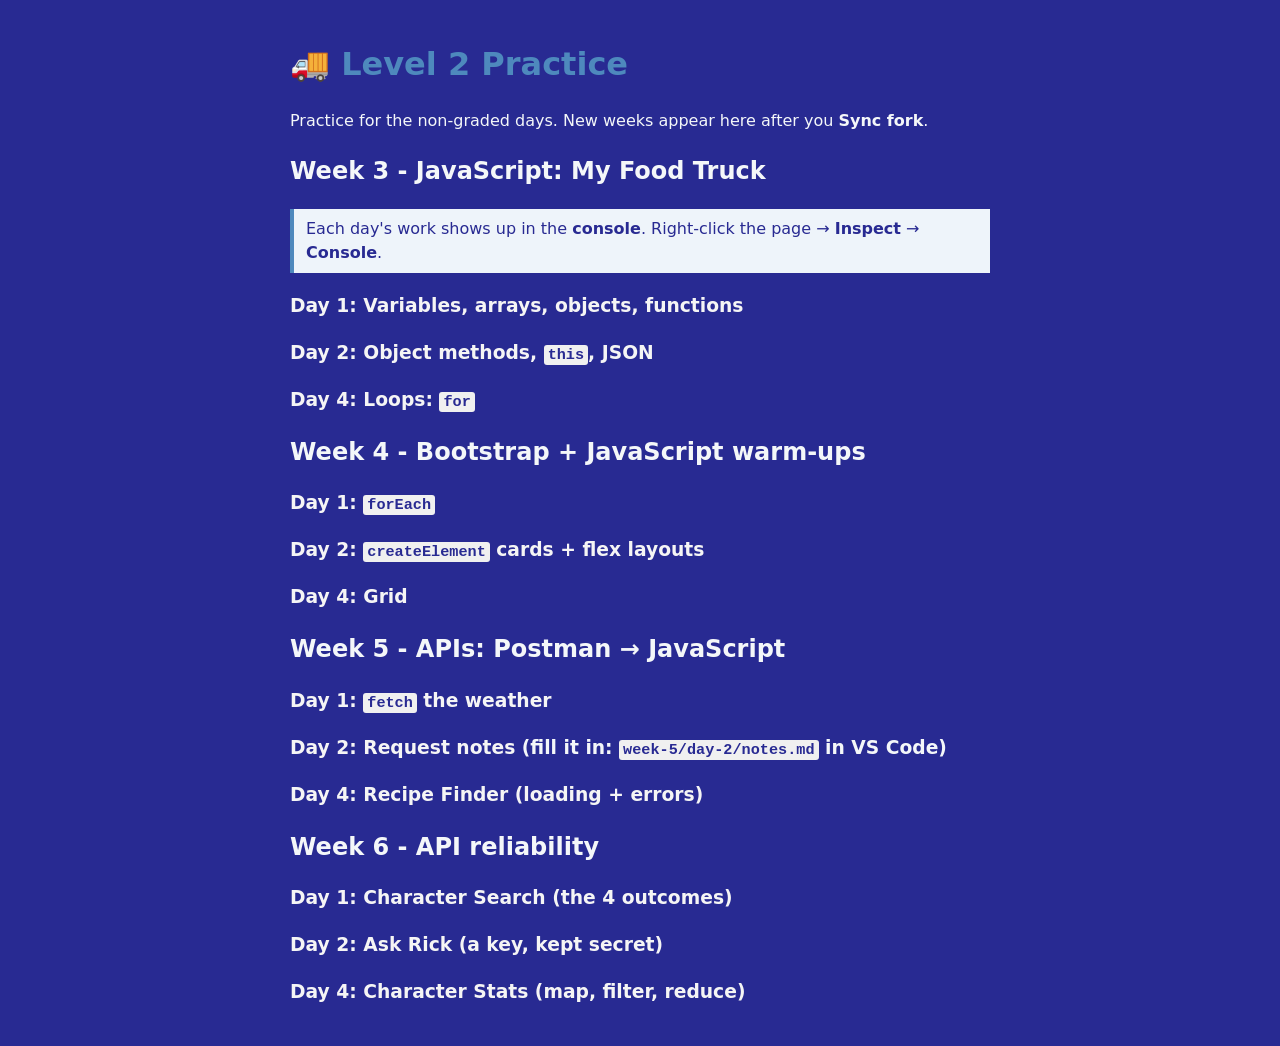
<file: index.html>
<!DOCTYPE html>
<html lang="en">
<head>
  <meta charset="UTF-8">
  <meta name="viewport" content="width=device-width, initial-scale=1.0">
  <title>Level 2 Practice</title>
  <link rel="stylesheet" href="style.css">
</head>
<body>
  <h1>🚚 Level 2 Practice</h1>
  <p>Practice for the non-graded days. New weeks appear here after you <strong>Sync fork</strong>.</p>

  <h2>Week 3 - JavaScript: My Food Truck</h2>
  <p class="tip">Each day's work shows up in the <strong>console</strong>.
    Right-click the page → <strong>Inspect</strong> → <strong>Console</strong>.</p>

  <h3><a href="week-3/day-1/index.html">Day 1: Variables, arrays, objects, functions</a></h3>
 

  <h3><a href="week-3/day-2/index.html">Day 2: Object methods, <code>this</code>, JSON</a></h3>
  
  <h3><a href="week-3/day-4/index.html">Day 4: Loops: <code>for</code></a></h3>

  <h2>Week 4 - Bootstrap + JavaScript warm-ups</h2>

  <h3><a href="week-4/day-1/index.html">Day 1: <code>forEach</code></a></h3>

  <h3><a href="week-4/day-2/index.html">Day 2: <code>createElement</code> cards + flex layouts</a></h3>

  <h3><a href="week-4/day-4/index.html">Day 4: Grid</a></h3>

  <h2>Week 5 - APIs: Postman → JavaScript</h2>

  <h3><a href="week-5/day-1/index.html">Day 1: <code>fetch</code> the weather</a></h3>

  <h3><a href="https://github.com/JenniferT9462/level-2-practice/blob/main/week-5/day-2/notes.md">Day 2: Request notes</a> (fill it in: <code>week-5/day-2/notes.md</code> in VS Code)</h3>

  <h3><a href="week-5/day-4/index.html">Day 4: Recipe Finder (loading + errors)</a></h3>

  <h2>Week 6 - API reliability</h2>

  <h3><a href="week-6/day-1/index.html">Day 1: Character Search (the 4 outcomes)</a></h3>

  <h3><a href="week-6/day-2/index.html">Day 2: Ask Rick (a key, kept secret)</a></h3>

  <h3><a href="week-6/day-4/index.html">Day 4: Character Stats (map, filter, reduce)</a></h3>

  <!-- <h2>Week 7 - Apps people use</h2>

  <h3><a href="week-7/day-1/index.html">Days 1–2: Recipe Picker (inputs + localStorage)</a></h3>

  <h3><a href="week-7/day-4/index.html">Day 4: Recipe Cards (Tailwind)</a></h3> --> 

</body>
</html>
</file>
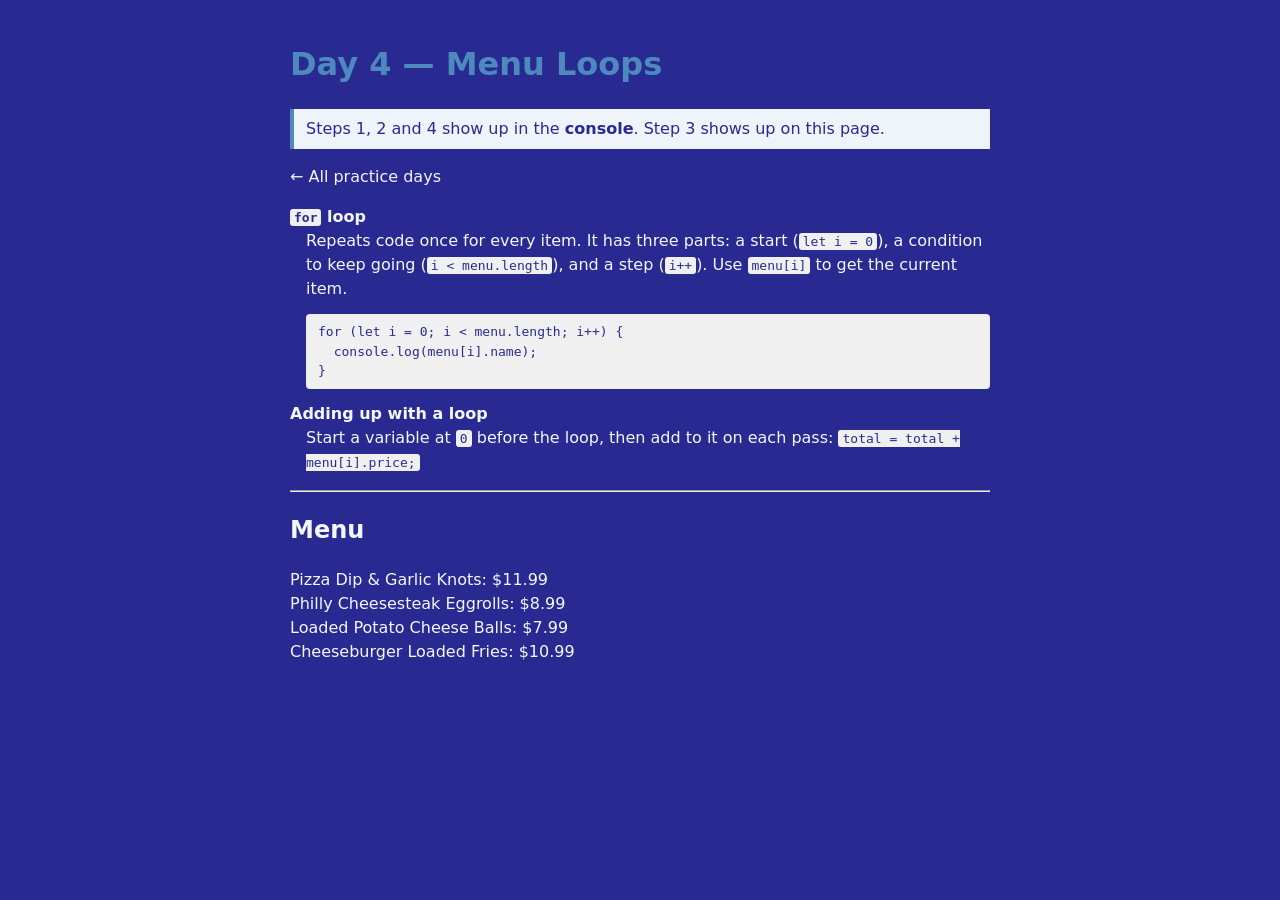
<file: week-3/day-4/index.html>
<!doctype html>
<html lang="en">
  <head>
    <meta charset="UTF-8" />
    <meta name="viewport" content="width=device-width, initial-scale=1.0" />
    <title>Day 4 — Menu Loops</title>
    <link rel="stylesheet" href="../../style.css" />
    <style>
      #menu-text { white-space: pre-line; } /* each item on its own line */
    </style>
  </head>
  <body>
    <h1>Day 4 — Menu Loops</h1>
    <p class="tip">
      Steps 1, 2 and 4 show up in the <strong>console</strong>. Step 3 shows up
      on this page.
    </p>
    <p><a href="../../index.html">← All practice days</a></p>
    <dl>
      <dt><code>for</code> loop</dt>
      <dd>
        Repeats code once for every item. It has three parts: a start (<code
          >let i = 0</code
        >), a condition to keep going (<code>i &lt; menu.length</code>), and a
        step (<code>i++</code>). Use <code>menu[i]</code> to get the current
        item.
        <pre><code>for (let i = 0; i &lt; menu.length; i++) {
  console.log(menu[i].name);
}</code></pre>
      </dd>

      <dt>Adding up with a loop</dt>
      <dd>
        Start a variable at <code>0</code> before the loop, then add to it on
        each pass: <code>total = total + menu[i].price;</code>
      </dd>
    </dl>


    <hr>
    <h2>Menu</h2>
    <p id="menu-text"></p>

    <script src="script.js"></script>
  </body>
</html>
</file>
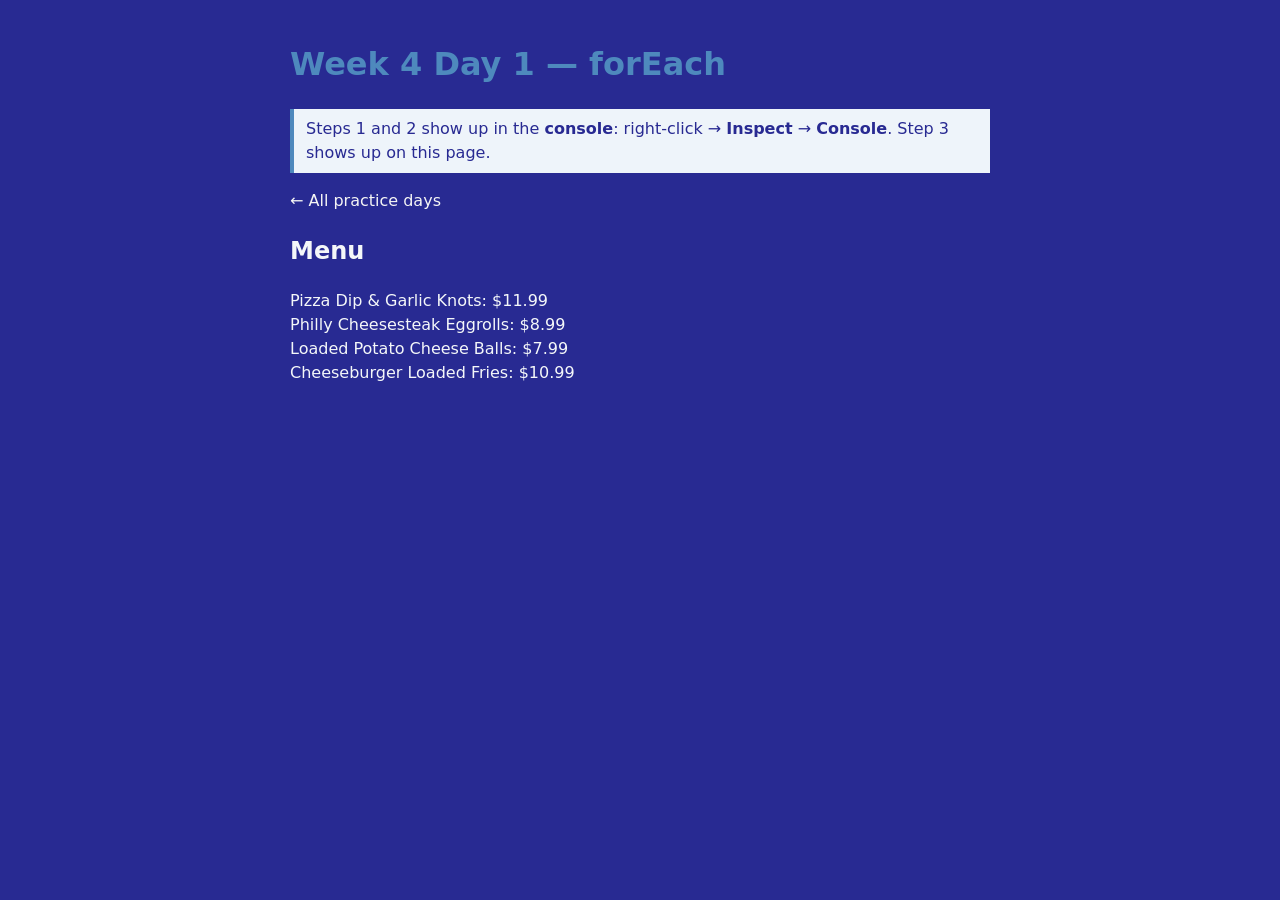
<file: week-4/day-1/index.html>
<!DOCTYPE html>
<html lang="en">
<head>
  <meta charset="UTF-8">
  <meta name="viewport" content="width=device-width, initial-scale=1.0">
  <title>Week 4 Day 1 — forEach</title>
  <link rel="stylesheet" href="../../style.css">
  <style>
    #menu-text { white-space: pre-line; } /* each item on its own line */
  </style>
</head>
<body>
  <h1>Week 4 Day 1 — forEach</h1>
  <p class="tip">Steps 1 and 2 show up in the <strong>console</strong>: right-click → <strong>Inspect</strong> → <strong>Console</strong>. Step 3 shows up on this page.</p>
  <p><a href="../../index.html">← All practice days</a></p>

  <h2>Menu</h2>
  <p id="menu-text"></p>

  <script src="script.js"></script>
</body>
</html>
</file>
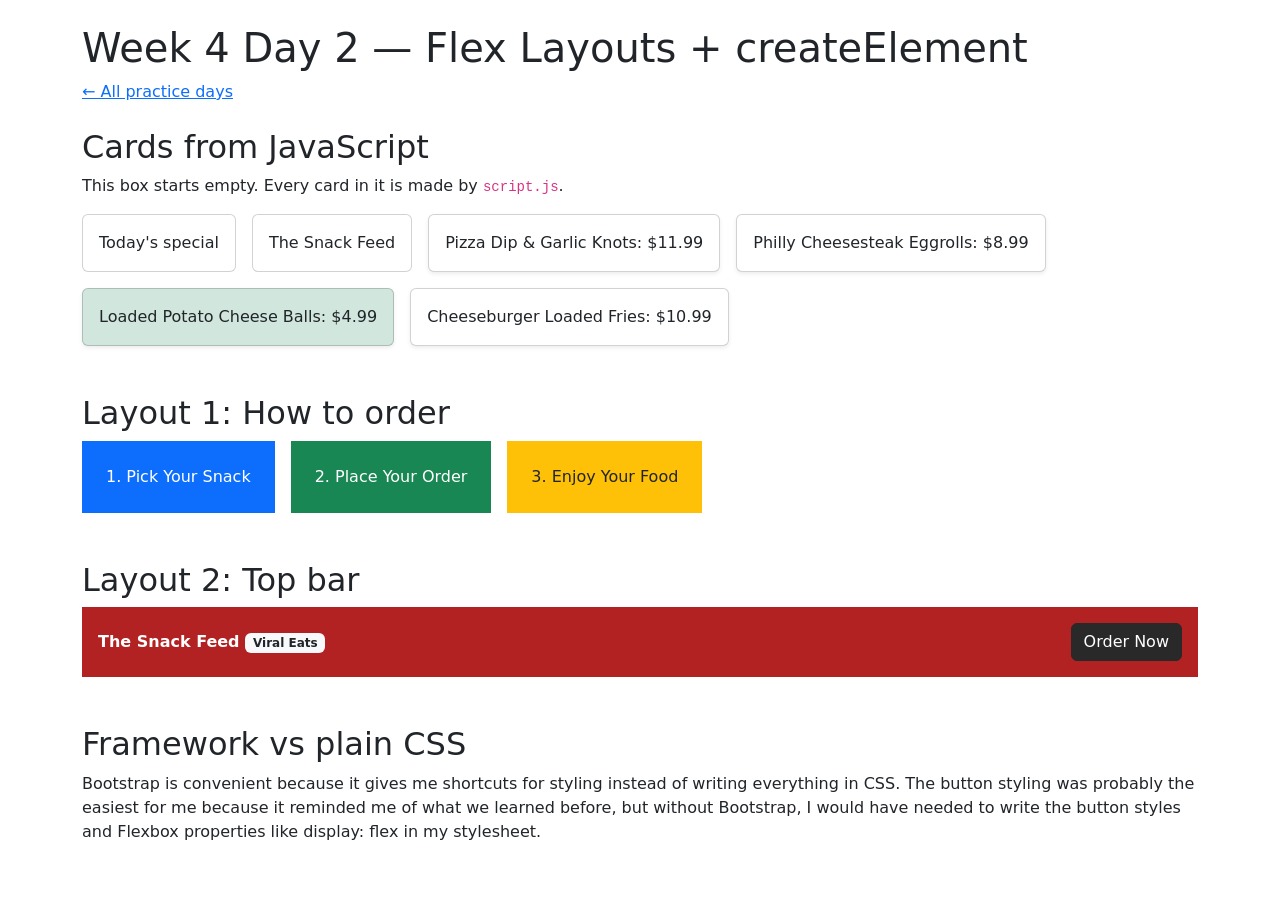
<file: week-4/day-2/index.html>
<!doctype html>
<html lang="en">
  <head>
    <meta charset="UTF-8" />
    <meta name="viewport" content="width=device-width, initial-scale=1.0" />
    <title>Week 4 Day 2 — Flex Layouts + createElement</title>
    <link
      rel="stylesheet"
      href="https://cdn.jsdelivr.net/npm/bootstrap@5.3.3/dist/css/bootstrap.min.css"
    />
    <style>
      .bg-truck {
        background-color: #b22222;
      }

      .btn-truck {
        --bs-btn-bg: #292929;
        --bs-btn-border-color: #292929;
        --bs-btn-color: white;
        --bs-btn-hover-bg: #444444;
        --bs-btn-hover-border-color: #444444;
        --bs-btn-hover-color: white;
      }
    </style>
  </head>
  <body>
    <main class="container py-4">
      <h1>Week 4 Day 2 — Flex Layouts + createElement</h1>
      <p><a href="../../index.html">← All practice days</a></p>

      <!-- ========== Cards made by JavaScript (script.js) ========== -->
      <h2 class="mt-4">Cards from JavaScript</h2>
      <p>
        This box starts empty. Every card in it is made by
        <code>script.js</code>.
      </p>
      <div id="card-area" class="d-flex flex-wrap gap-3"></div>

      <!-- ========== Layout 1: stack on phones, a row on bigger screens ========== -->
      <h2 class="mt-5">Layout 1: How to order</h2>
      <!-- TODO: give the div below these classes: d-flex flex-column flex-md-row gap-3 -->
      <div class="d-flex flex-column flex-lg-row gap-3">
        <div class="p-4 bg-primary text-white">1. Pick Your Snack</div>
        <div class="p-4 bg-success text-white">2. Place Your Order</div>
        <div class="p-4 bg-warning">3. Enjoy Your Food</div>
      </div>

      <!-- TODO: change the three steps to fit YOUR truck. -->

      <!-- ========== Layout 2: a bar with one thing left, one thing right ========== -->
      <h2 class="mt-5">Layout 2: Top bar</h2>
      <!-- TODO: build a bar with your truck's name on the LEFT and a button on the RIGHT,
         both lined up in the middle (top to bottom).
         Classes you'll need: d-flex  justify-content-between  align-items-center
         Give it a background and padding so you can see it: bg-dark text-white p-3 -->
      <div
        class="d-flex justify-content-between align-items-center bg-truck text-white p-3"
      >
        <span class="fw-bold">
          The Snack Feed
          <span class="badge bg-light text-dark">Viral Eats</span>
        </span>

        <a href="#" class="btn btn-truck">Order Now</a>
      </div>

      <!-- ========== Compare ========== -->
      <h2 class="mt-5">Framework vs plain CSS</h2>
      <!-- TODO: write 1–2 sentences: what was easier with Bootstrap classes?
         What would you have written in style.css instead? -->
      <p>
        Bootstrap is convenient because it gives me shortcuts for styling
        instead of writing everything in CSS. The button styling was probably
        the easiest for me because it reminded me of what we learned before, but
        without Bootstrap, I would have needed to write the button styles and
        Flexbox properties like display: flex in my stylesheet.
      </p>
    </main>

    <script src="script.js"></script>
  </body>
</html>
</file>
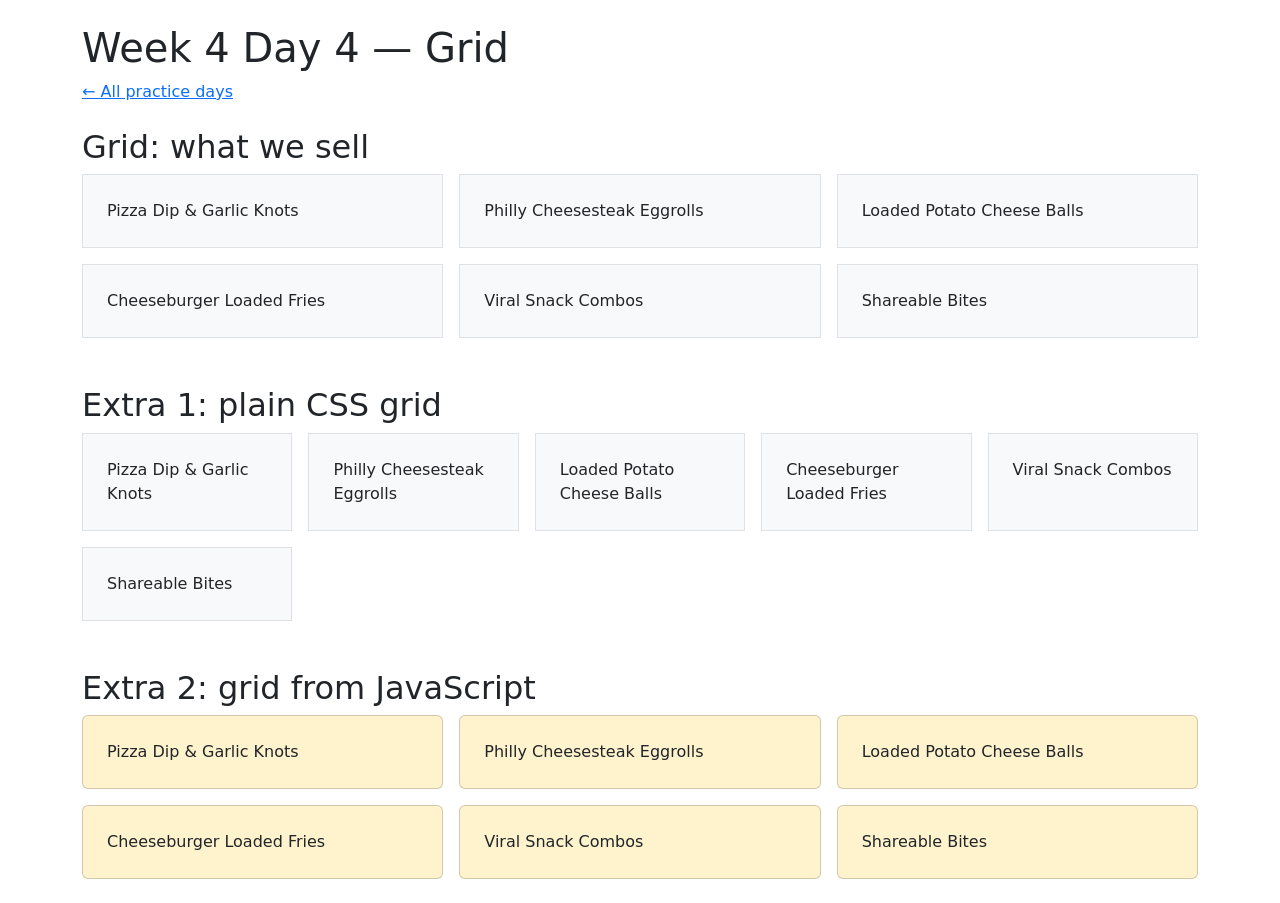
<file: week-4/day-4/index.html>
<!doctype html>
<html lang="en">
  <head>
    <meta charset="UTF-8" />
    <meta name="viewport" content="width=device-width, initial-scale=1.0" />
    <title>Week 4 Day 4 — Grid</title>
    <link
      rel="stylesheet"
      href="https://cdn.jsdelivr.net/npm/bootstrap@5.3.3/dist/css/bootstrap.min.css"
    />
  </head>
  <body>
    <main class="container py-4">
      <h1>Week 4 Day 4 — Grid</h1>
      <p><a href="../../index.html">← All practice days</a></p>

      <!-- ========== Grid: six items ========== -->
      <h2 class="mt-4">Grid: what we sell</h2>
      <!-- TODO: give the div below these classes: row row-cols-1 row-cols-sm-2 row-cols-lg-3 g-3
         That means: 1 column on phones, 2 from small screens up, 3 from large screens up. -->
      <div class="row row-cols-1 row-cols-sm-2 row-cols-lg-3 g-3">
        <div class="col">
          <div class="p-4 bg-light border">Pizza Dip & Garlic Knots</div>
        </div>
        <div class="col">
          <div class="p-4 bg-light border">Philly Cheesesteak Eggrolls</div>
        </div>
        <div class="col">
          <div class="p-4 bg-light border">Loaded Potato Cheese Balls</div>
        </div>
        <div class="col">
          <div class="p-4 bg-light border">Cheeseburger Loaded Fries</div>
        </div>
        <div class="col">
          <div class="p-4 bg-light border">Viral Snack Combos</div>
        </div>
        <div class="col">
          <div class="p-4 bg-light border">Shareable Bites</div>
        </div>
      </div>
      <!-- TODO: change the six items to fit YOUR truck. -->

      <!-- ========== Extra 1: the same grid in plain CSS ========== -->
      <!-- If you finish early: copy the six items into the div below (without the "col" wrappers),
         then compare the plain CSS in the <style> block with the Bootstrap classes above. -->
      <h2 class="mt-5">Extra 1: plain CSS grid</h2>
      <div class="plain-grid">
        <div class="p-4 bg-light border">Pizza Dip & Garlic Knots</div>
        <div class="p-4 bg-light border">Philly Cheesesteak Eggrolls</div>
        <div class="p-4 bg-light border">Loaded Potato Cheese Balls</div>
        <div class="p-4 bg-light border">Cheeseburger Loaded Fries</div>
        <div class="p-4 bg-light border">Viral Snack Combos</div>
        <div class="p-4 bg-light border">Shareable Bites</div>
      </div>

      <!-- ========== Extra 2: a grid made by JavaScript (script.js) ========== -->
      <!-- Review of Monday + Tuesday: forEach + createElement. Nothing new. -->
      <h2 class="mt-5">Extra 2: grid from JavaScript</h2>
      <div
        id="js-grid"
        class="row row-cols-1 row-cols-sm-2 row-cols-lg-3 g-3"
      ></div>
    </main>

    <style>
      .plain-grid {
        display: grid;
        grid-template-columns: repeat(auto-fit, minmax(200px, 1fr));
        gap: 1rem;
      }
    </style>

    <script src="script.js"></script>
  </body>
</html>
</file>
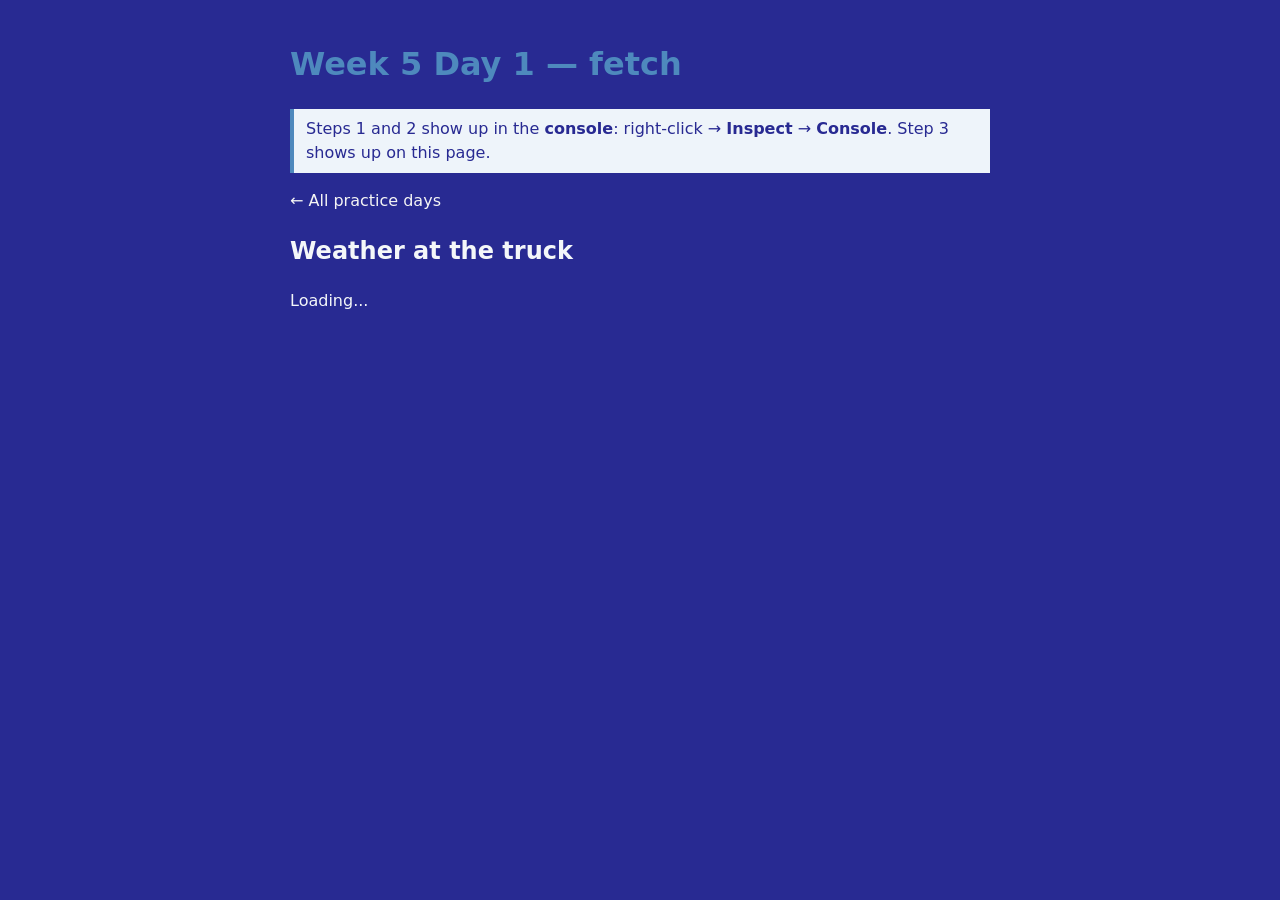
<file: week-5/day-1/index.html>
<!DOCTYPE html>
<html lang="en">
<head>
  <meta charset="UTF-8">
  <meta name="viewport" content="width=device-width, initial-scale=1.0">
  <title>Week 5 Day 1 — fetch</title>
  <link rel="stylesheet" href="../../style.css">
</head>
<body>
  <h1>Week 5 Day 1 — fetch</h1>
  <p class="tip">Steps 1 and 2 show up in the <strong>console</strong>: right-click → <strong>Inspect</strong> → <strong>Console</strong>. Step 3 shows up on this page.</p>
  <p><a href="../../index.html">← All practice days</a></p>

  <h2>Weather at the truck</h2>
  <p id="weather">Loading...</p>

  <script src="script.js"></script>
</body>
</html>
</file>
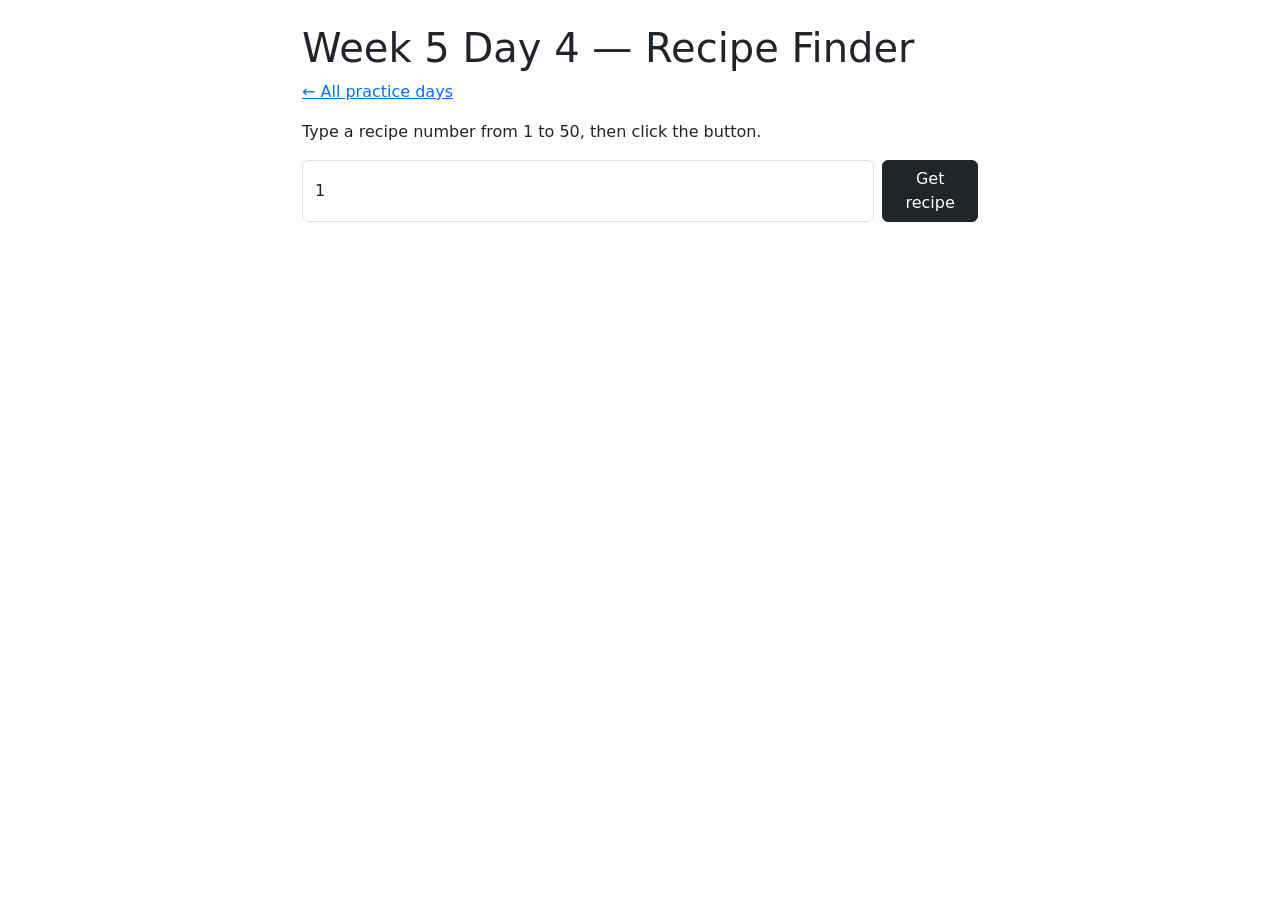
<file: week-5/day-4/index.html>
<!doctype html>
<html lang="en">
  <head>
    <meta charset="UTF-8" />
    <meta name="viewport" content="width=device-width, initial-scale=1.0" />
    <title>Week 5 Day 4 — Recipe Finder</title>
    <link
      rel="stylesheet"
      href="https://cdn.jsdelivr.net/npm/bootstrap@5.3.3/dist/css/bootstrap.min.css"
    />
  </head>
  <body>
    <main class="container py-4" style="max-width: 700px">
      <h1>Week 5 Day 4 — Recipe Finder</h1>
      <p><a href="../../index.html">← All practice days</a></p>

      <p>Type a recipe number from 1 to 50, then click the button.</p>
      <div class="d-flex gap-2 mb-3">
        <input
          id="recipe-id"
          type="number"
          class="form-control"
          value="1"
          min="1"
        />
        <button id="load-btn" class="btn btn-dark">Get recipe</button>
      </div>

      <!-- Messages go here: "Loading...", "No recipe with that number"... -->
      <p id="status" class="fw-bold text-danger"></p>

      <!-- The recipe card goes here. script.js fills it. -->
      <div id="recipe"></div>
    </main>

    <script src="script.js"></script>
  </body>
</html>
</file>
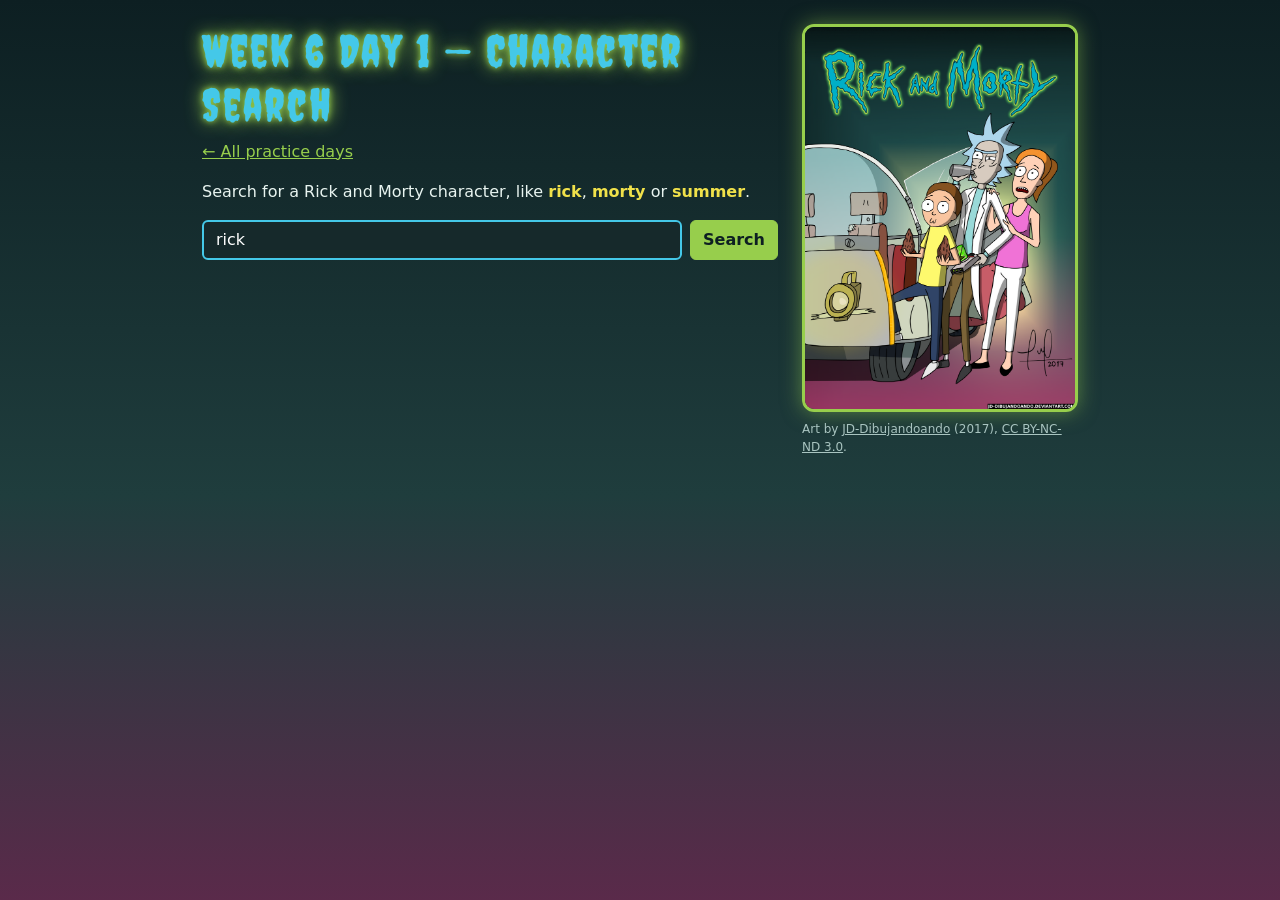
<file: week-6/day-1/index.html>
<!doctype html>
<html lang="en">
  <head>
    <meta charset="UTF-8" />
    <meta name="viewport" content="width=device-width, initial-scale=1.0" />
    <title>Week 6 Day 1 — Character Search</title>
    <link
      rel="stylesheet"
      href="https://cdn.jsdelivr.net/npm/bootstrap@5.3.3/dist/css/bootstrap.min.css"
    />
    <link
      rel="stylesheet"
      href="https://fonts.googleapis.com/css2?family=Creepster&display=swap"
    />
    <style>
      /* Colors picked from the poster */
      :root {
        --portal-green: #97ce4c;
        --rick-blue: #44c8e8;
        --morty-yellow: #f0e14a;
        --summer-pink: #e868c8;
        --space-dark: #0d1f22;
        --space-teal: #1f3d3d;
        --card-dark: #16292b;
      }

      body {
        color: #e8f4f0;
        background: linear-gradient(
          180deg,
          var(--space-dark) 0%,
          var(--space-teal) 55%,
          #5a2a4a 100%
        );
        background-attachment: fixed;
        min-height: 100vh;
      }

      h1 {
        font-family: "Creepster", cursive;
        color: var(--rick-blue);
        font-size: 2.8rem;
        letter-spacing: 2px;
        text-shadow:
          0 0 6px var(--portal-green),
          0 0 18px var(--portal-green);
      }

      a {
        color: var(--portal-green);
      }
      a:hover {
        color: var(--morty-yellow);
      }

      strong {
        color: var(--morty-yellow);
      }

      .poster {
        width: 100%;
        border-radius: 12px;
        border: 3px solid var(--portal-green);
        box-shadow: 0 0 20px rgba(151, 206, 76, 0.5);
      }

      .credit {
        font-size: 0.75rem;
        color: #a9c4c0;
      }
      .credit a {
        color: #a9c4c0;
      }

      #search-box {
        background: var(--card-dark);
        color: #fff;
        border: 2px solid var(--rick-blue);
      }
      #search-box:focus {
        border-color: var(--portal-green);
        box-shadow: 0 0 0 0.25rem rgba(151, 206, 76, 0.35);
      }

      #search-btn {
        background: var(--portal-green);
        border-color: var(--portal-green);
        color: var(--space-dark);
        font-weight: bold;
      }
      #search-btn:hover {
        background: var(--morty-yellow);
        border-color: var(--morty-yellow);
      }

      #status {
      }

      /* The Retry button from the Extra */
      #status .btn-outline-dark {
        color: var(--portal-green);
        border-color: var(--portal-green);
      }
      #status .btn-outline-dark:hover {
        background: var(--portal-green);
        color: var(--space-dark);
      }

      #results .list-group-item {
        background: var(--card-dark);
        color: #e8f4f0;
        border-color: var(--space-teal);
        border-left: 4px solid var(--portal-green);
      }
    </style>
  </head>
  <body>
    <main class="container py-4" style="max-width: 900px">
      <div class="row g-4 align-items-start">
        <div class="col-md-8">
          <h1>Week 6 Day 1 — Character Search</h1>
          <p><a href="../../index.html">← All practice days</a></p>

          <p>
            Search for a Rick and Morty character, like <strong>rick</strong>,
            <strong>morty</strong> or <strong>summer</strong>.
          </p>
          <div class="d-flex gap-2 mb-3">
            <input
              id="search-box"
              type="text"
              class="form-control"
              value="rick"
            />
            <button id="search-btn" class="btn btn-dark">Search</button>
          </div>

          <!-- Messages go here: loading, error, nothing found -->
          <p id="status" class="fw-bold"></p>

          <!-- Results go here -->
          <ul id="results" class="list-group"></ul>
        </div>

        <div class="col-md-4">
          <img
            class="poster"
            src="images/rick-and-morty-poster.png"
            alt="Fan art of Rick, Morty and Summer next to Rick's space cruiser"
          />
          <p class="credit mt-2">
            Art by
            <a href="https://www.deviantart.com/jd-dibujandoando"
              >JD-Dibujandoando</a
            >
            (2017),
            <a href="https://creativecommons.org/licenses/by-nc-nd/3.0/"
              >CC BY-NC-ND 3.0</a
            >.
          </p>
        </div>
      </div>
    </main>

    <script src="script.js"></script>
  </body>
</html>
</file>
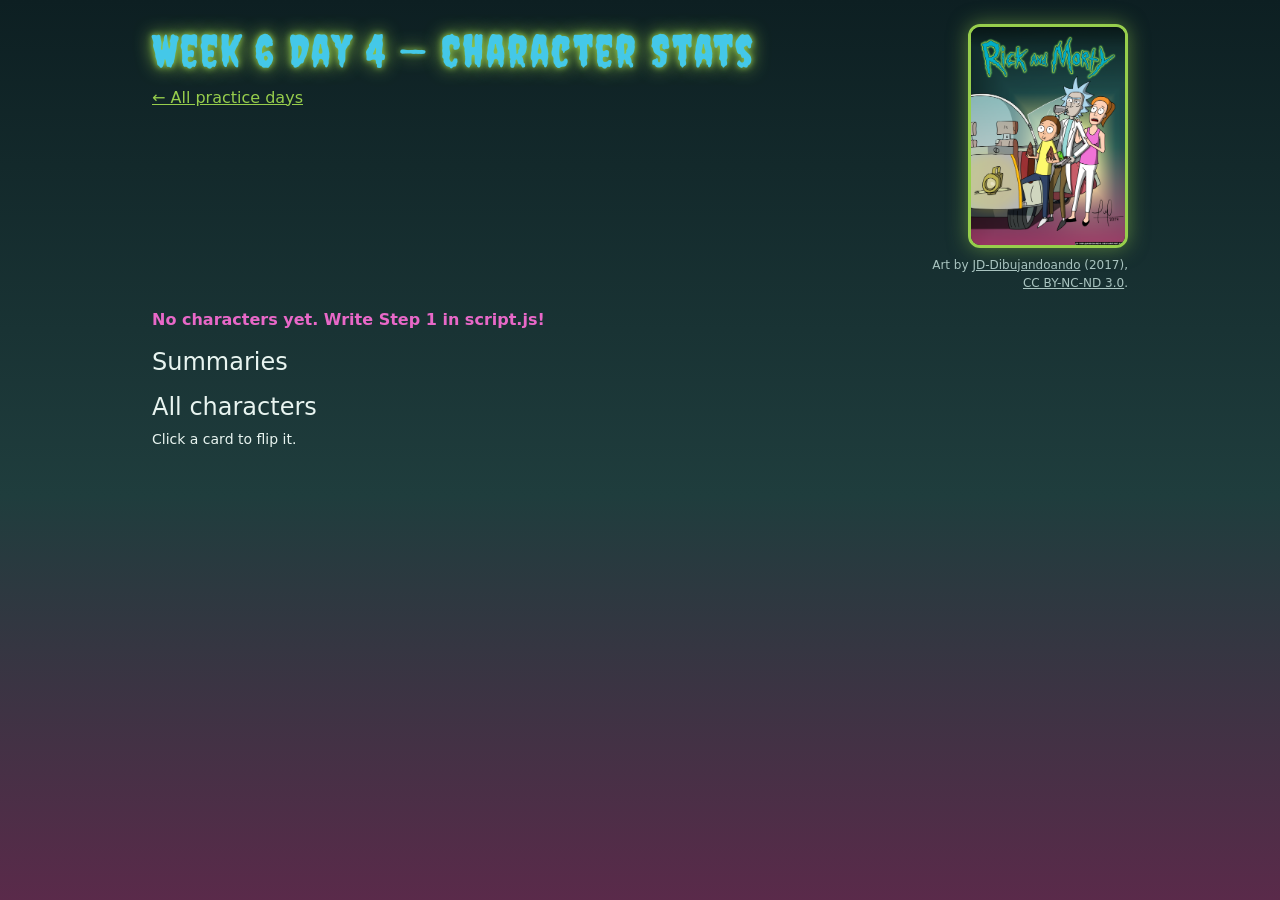
<file: week-6/day-4/index.html>
<!DOCTYPE html>
<html lang="en">
<head>
  <meta charset="UTF-8">
  <meta name="viewport" content="width=device-width, initial-scale=1.0">
  <title>Week 6 Day 4 — Character Stats</title>
  <link rel="stylesheet" href="https://cdn.jsdelivr.net/npm/bootstrap@5.3.3/dist/css/bootstrap.min.css">
  <link rel="stylesheet" href="https://fonts.googleapis.com/css2?family=Creepster&display=swap">
  <!-- The theme comes BEFORE style.css, so your .dead style still wins -->
  <style>
    /* Colors picked from the poster */
    :root {
      --portal-green: #97ce4c;
      --rick-blue: #44c8e8;
      --morty-yellow: #f0e14a;
      --summer-pink: #e868c8;
      --space-dark: #0d1f22;
      --space-teal: #1f3d3d;
      --card-dark: #16292b;
    }

    body {
      color: #e8f4f0;
      background: linear-gradient(180deg, var(--space-dark) 0%, var(--space-teal) 55%, #5a2a4a 100%);
      background-attachment: fixed;
      min-height: 100vh;
    }

    h1 {
      font-family: "Creepster", cursive;
      color: var(--rick-blue);
      font-size: 2.8rem;
      letter-spacing: 2px;
      text-shadow: 0 0 6px var(--portal-green), 0 0 18px var(--portal-green);
    }

    h2 { color: var(--portal-green); }

    a { color: var(--portal-green); }
    a:hover { color: var(--morty-yellow); }

    .poster {
      width: 100%;
      max-width: 160px;
      border-radius: 12px;
      border: 3px solid var(--portal-green);
      box-shadow: 0 0 20px rgba(151, 206, 76, 0.5);
    }

    .credit {
      font-size: 0.75rem;
      color: #a9c4c0;
    }
    .credit a { color: #a9c4c0; }

    #status { color: var(--summer-pink); }

    /* Every card: dark, with a Rick-blue edge */
    .card {
      background-color: var(--card-dark);
      color: #e8f4f0;
      border: 2px solid var(--rick-blue);
    }

    /* The back of a flip card gets a portal-green edge */
    .back { border-color: var(--portal-green); }

    /* The big numbers in the summary cards */
    #summary .display-6 { color: var(--morty-yellow); }
    #summary .text-secondary { color: #a9c4c0 !important; }
  </style>
  <link rel="stylesheet" href="style.css">
</head>
<body>
  <main class="container py-4" style="max-width: 1000px;">
    <div class="d-flex gap-4 align-items-start mb-3">
      <div class="flex-grow-1">
        <h1>Week 6 Day 4 — Character Stats</h1>
        <p><a href="../../index.html">← All practice days</a></p>
      </div>
      <div class="d-none d-sm-block text-end">
        <img class="poster" src="images/rick-and-morty-poster.png" alt="Fan art of Rick, Morty and Summer next to Rick's space cruiser">
        <p class="credit mt-2 mb-0">
          Art by <a href="https://www.deviantart.com/jd-dibujandoando">JD-Dibujandoando</a> (2017),<br>
          <a href="https://creativecommons.org/licenses/by-nc-nd/3.0/">CC BY-NC-ND 3.0</a>.
        </p>
      </div>
    </div>

    <!-- Your loading and error messages replace this text -->
    <p id="status" class="fw-bold">No characters yet. Write Step 1 in script.js!</p>

    <h2 class="h4">Summaries</h2>
    <div id="summary" class="row g-3 mb-4"></div>

    <h2 class="h4">All characters</h2>
    <p class="small">Click a card to flip it.</p>
    <div id="character-list" class="row g-3"></div>
  </main>

  <script src="script.js"></script>
</body>
</html>
</file>
<file: style.css>
body {
  font-family: system-ui, sans-serif;
  max-width: 700px;
  margin: 40px auto;
  padding: 0 16px;
  line-height: 1.5;
  background: #282a92;
  color: #f4f7f9;
}

h1 {
  color: #4e89bd;
}

.tip {
  background: #eef4fa;
  border-left: 4px solid #4e89bd;
  padding: 8px 12px;
  color: #282a92;
}

a {
 text-decoration: none; 
 color: whitesmoke;
}

a:hover {
  font-size: 24px;
  border: solid white 2px;
  padding: 4px;
  transition: transform 0.3s ease-out;
}

code {
  background: #f0f0f0;
  padding: 1px 4px;
  border-radius: 3px;
  color: #282a92;
}

pre {
  background: #f0f0f0;
  padding: 8px 12px;
  border-radius: 4px;
  overflow-x: auto;
}

pre code {
  padding: 0;
}

dt {
  font-weight: bold;
  margin-top: 12px;
}

dd {
  margin-left: 16px;
}

#weather { white-space: pre-line; }
</file>
<file: week-6/day-4/style.css>
/* Week 6 Day 4 — a dead character's card turns dark, and the picture turns gray.
   JavaScript adds the class "dead" to the card. CSS does the rest. */

.dead .face {
  background-color: #4a4a4a;
  color: white;
}

.dead img {
  filter: grayscale(100%);
}


/* ---------- Flip cards ----------
   JavaScript adds the class "flipped" when you click a card.
   The inner box turns around (rotateY), so the back shows. */

.flip-card {
  perspective: 1000px;   /* makes the turn look 3D */
  cursor: pointer;
}

.flip-inner {
  position: relative;
  height: 100%;
  transition: transform 0.6s;
  transform-style: preserve-3d;
}

.flipped .flip-inner {
  transform: rotateY(180deg);
}

.face {
  backface-visibility: hidden;   /* hide a side while it faces away */
  -webkit-backface-visibility: hidden;   /* the same, for Safari */
}

.front {
  height: 100%;
}

.back {
  position: absolute;   /* sits right on top of the front */
  inset: 0;
  overflow-y: auto;
  transform: rotateY(180deg);
}
</file>
